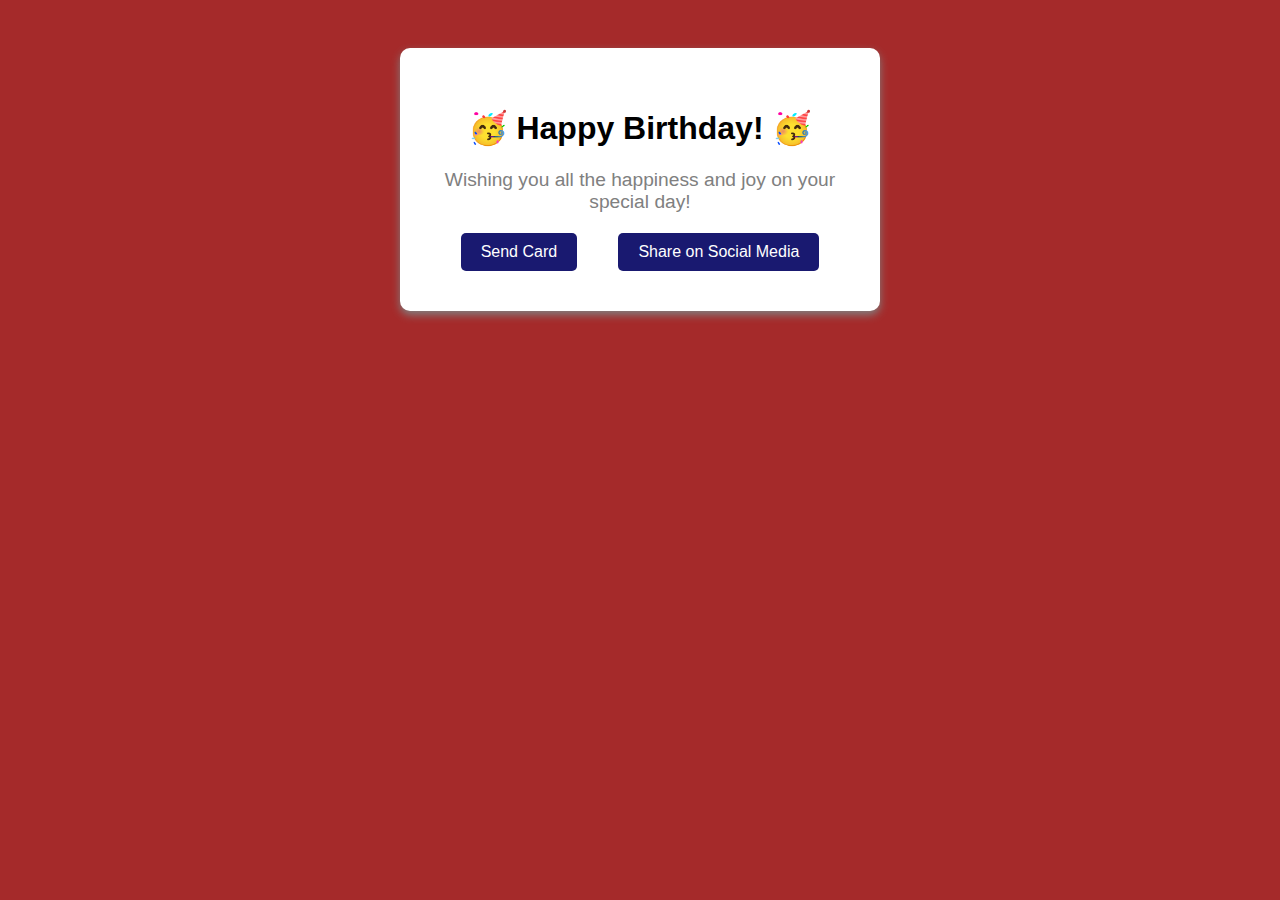
<file: CSS/Birthday Card/index.html>
<!DOCTYPE html>
<html lang="en">
  <head>
    <meta charset="utf-8">
    <meta name="viewport" content="width=device-width, initial-scale=1.0">
    <title>Greeting Card</title>
    <link href="styles.css" rel="stylesheet">
  </head>
  <body>
    <div class="card" id="greeting-card">
      <h1>Happy Birthday!</h1>

      <p class="message">
        Wishing you all the happiness and joy on your special day!
      </p>

      <div class="card-links">
        <a href="#send" class="send-link">Send Card</a>
        <a href="#share" class="share-link">Share on Social Media</a>
      </div>
  	</div>

  <section id="send">
    <h2>Sending your card...</h2>
    <p>Card successfully sent to your recipient!</p>
  </section>

  <section id="share">
    <h2>Sharing your card...</h2>
    <p>Your card was shared on social media!</p>
  </section>

  </body>
</html>
</file>
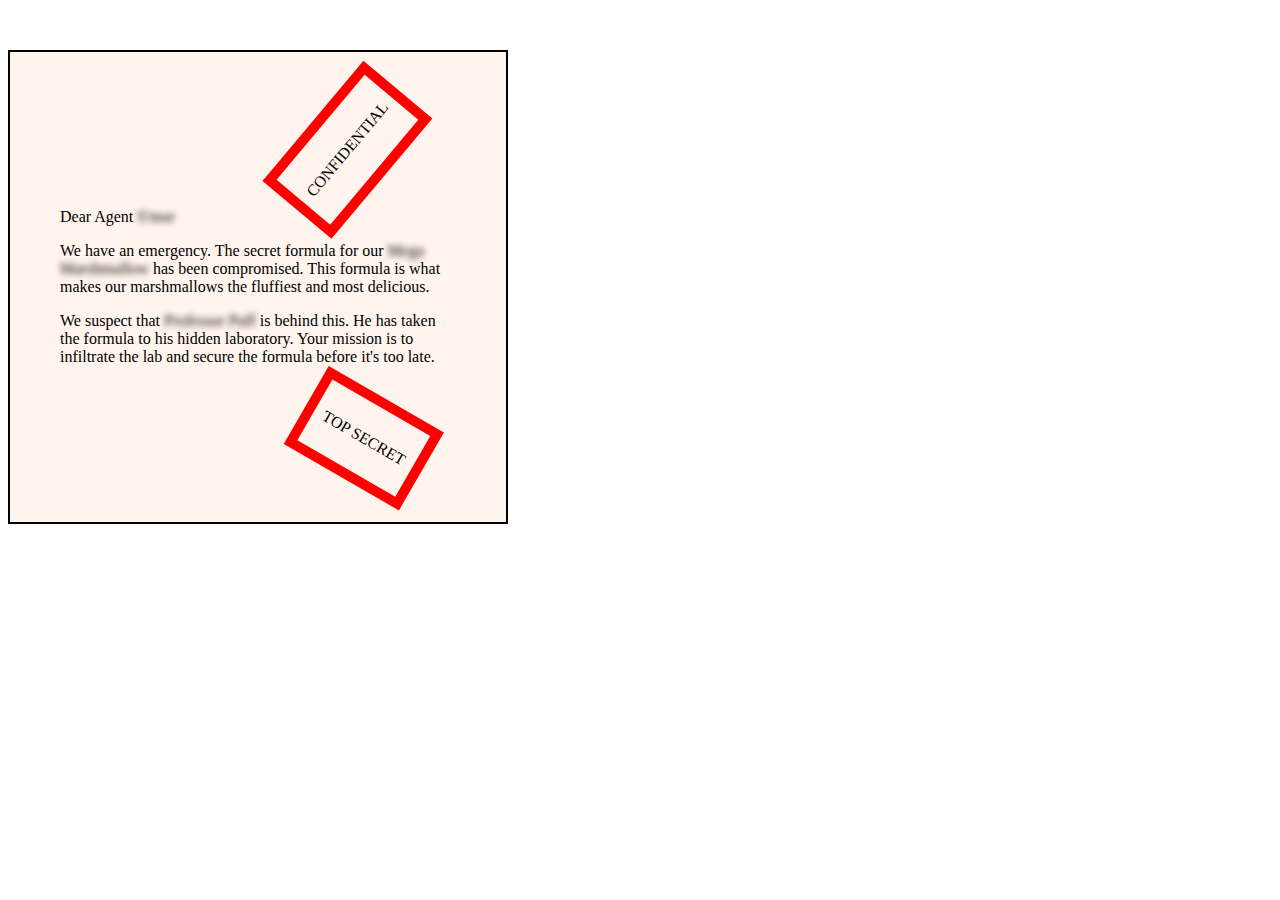
<file: CSS/Build a Confidential Email Page/index.html>
<!DOCTYPE html>
<html lang="en">

<head>
  <meta charset="UTF-8">
  <meta name="viewport" content="width=device-width, initial-scale=1.0">
  <title>Confidential Email</title>
  <link rel="stylesheet" href="styles.css">

</head>

<body>
  <main id="email">
    <div id="confidential">
      <p>CONFIDENTIAL</p>
      </div>
      <p>Dear Agent <span class="blurred">S'mor</span></p>
      <p>We have an emergency. The secret formula for our <span class="blurred">Mega Marshmallow</span> has been compromised. This formula is what makes our marshmallows the fluffiest and most delicious.</p>
      <p>We suspect that <span class="blurred">Professor Puff</span> is behind this. He has taken the formula to his hidden laboratory. Your mission is to infiltrate the lab and secure the formula before it's too late.</p>
    <div id="top-secret">
      <p>TOP SECRET</p>
      </div>
    </main>

</body>

</html>
</file>
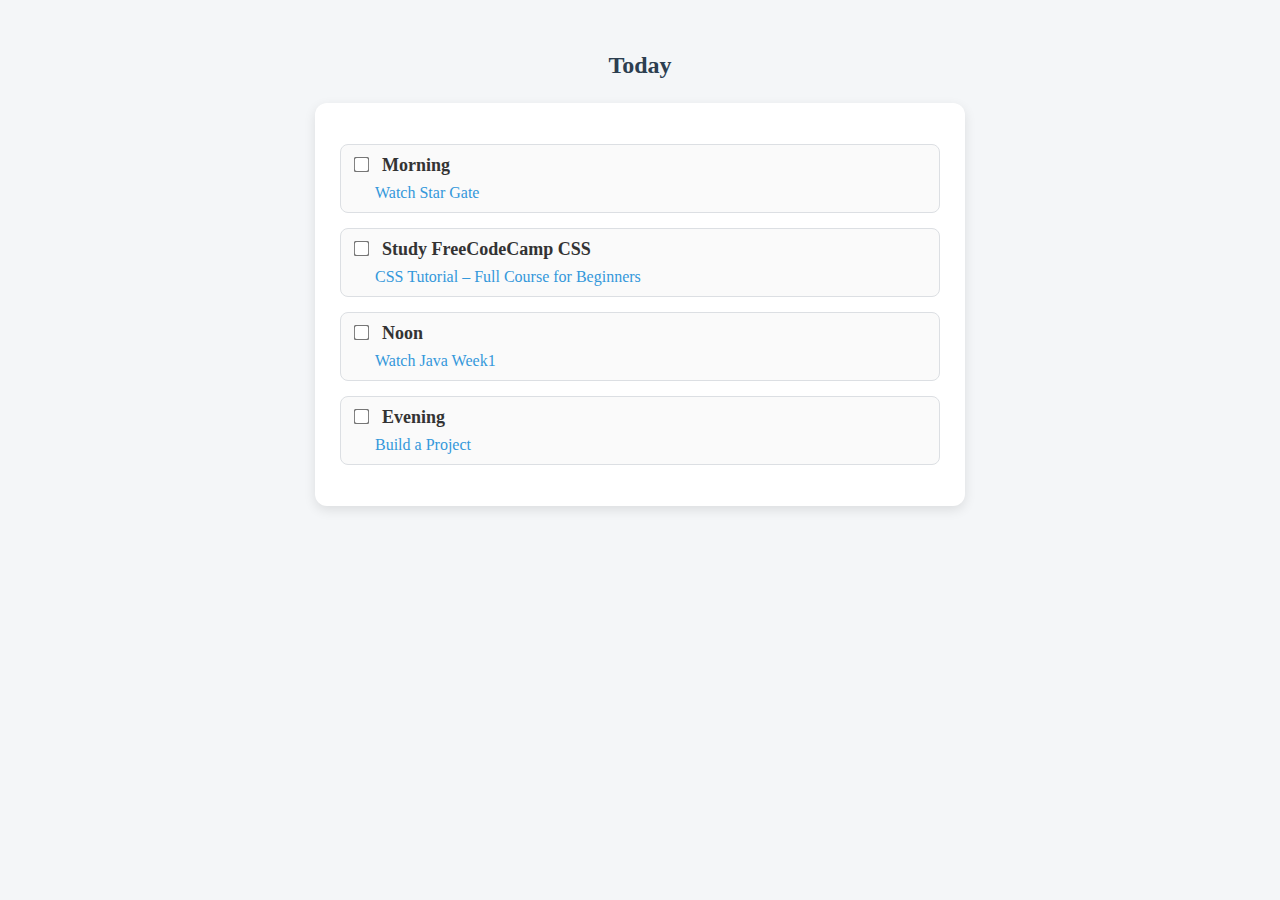
<file: CSS/To Do List/index.html>
<!DOCTYPE html>
<html lang="en">

<head>
    <meta charset="utf-8">
    <title>Styled To-Do List</title>
     <link rel="stylesheet" href="styles.css">
</head>

<body>
  <h2>Today</h2>
  <div class="container">
    <ul class="todo-list">
        <li>
            <input type="checkbox" id="task1">
            <label for="task1">Morning</label>
            <ul class="sub-item">
                <li>
                    <a class="sub-item-link" href="https://www.primevideo.com/dp/amzn1.dv.gti.dea9f682-0d02-e1cc-ddba-65087e2d518b?autoplay=0&ref_=atv_cf_strg_wb" target="_blank">Watch Star Gate</a>
                </li>
            </ul>

        </li>
        <li>
            <input type="checkbox" id="task2">
            <label for="task2">Study FreeCodeCamp CSS</label>
            <ul class="sub-item">
              <li>
                <a class="sub-item-link" href="https://www.youtube.com/watch?v=OXGznpKZ_sA&t=25s" target="_blank">
CSS Tutorial – Full Course for Beginners</a>
              </li>
            </ul>
        </li>
        <li>
            <input type="checkbox" id="task3">
            <label for="task3">Noon</label>
            <ul class="sub-item">
              <li>
                <a class="sub-item-link" href="https://www.youtube.com/watch?v=3a1FXBR6QXY&list=PLZ2ps__7DhBaXTORd_OKXZRXCMh3dGnBZ" target="_blank"> Watch Java Week1</a>
              </li>
            </ul>
        </li>
        <li>
            <input type="checkbox" id="task4">
            <label for="task4">Evening</label>
            <ul class="sub-item">
              <li>
                <a class="sub-item-link" href="https://www.freecodecamp.org/learn/full-stack-developer/" target="_blank">Build a Project</a>
                </li>
            </ul>
        </li>
    </ul>
    </<div>
</body>

</html>
</file>
<file: CSS/Birthday Card/styles.css>
body {
  font-family: Arial, sans-serif;
  padding: 40px;
  text-align: center;
  background-color: brown;
}

.card {
  background-color: white;
  max-width: 400px;
  padding: 40px;
  margin: 0 auto;
  border-radius: 10px;
  box-shadow: 0 4px 8px gray;
  transition: transform 0.3s, background-color 0.3s ease
}

.card:hover {
  background-color: khaki;
  transform: scale(1.1);
}

h1::before {
  content: "🥳 ";
}

h1::after {
  content: " 🥳";
}

.message {
  font-size: 1.2em;
  color: gray;
  margin-bottom: 20px;
}

.card-links {
  margin-top: 20px;
  display: flex;
  justify-content: space-around;
}

.card-links a {
  text-decoration: none;
  font-size: 1em;
  padding: 10px 20px;
  border-radius: 5px;
  color: white;
  background-color: midnightblue;
  transition: background-color 0.3s ease;
}

.card-links a:hover {
  background-color: orangered;
}

.card-links a:active {
  background-color: midnightblue;
}

.card-links a:focus {
  outline: 2px solid yellow;
}

.card-links a:visited {
  color: crimson;
}


section {
  margin: 20px auto;
  max-width: 600px;
  background-color: whitesmoke;
  padding: 20px;
  border-radius: 10px;
  display:none;
}

section:hover{
  transform: skewX(10deg);
}
section:target{
  display :block;
}
</file>
<file: CSS/Build a Confidential Email Page/styles.css>
#email{
  box-sizing: border-box;
  padding:50px;
  margin-top:50px;
  width:500px;
  border:2px solid black;
  background-color:#FFF5EE;
}
#confidential{
  display:inline-block;
  padding:10px;
  margin-left:50%;
  border:10px solid red;
  transform:rotate(-50deg) translate(5px, 10px);
}
#top-secret{
  display:inline-block;
  padding:10px;
  margin-left:60%;
  border:10px solid red;
  transform:rotate(30deg) translate(5px, 10px);
}
.blurred{
  filter:blur(3px);
}
</file>
<file: CSS/To Do List/styles.css>
body{
  font-family:"Segoe UI";
  background: #f4f6f8;
    margin: 0;
  padding: 2rem;
  color: #333;
}
.container{
  max-width:600px;
  margin: auto;
  background: #ffffff;
  padding: 25px;
  border-radius: 12px;
  box-shadow: 0 4px 12px rgba(0, 0, 0, 0.1);
}
h2 {
  text-align: center;
  color: #2c3e50;
  margin-bottom: 1.5rem;
}
.todo-list {
  list-style: none;
  padding-left: 0;
}
.todo-list > li {
  margin-bottom: 15px;
  padding: 10px;
  border: 1px solid #dcdfe3;
  border-radius: 8px;
  background-color: #fafafa;
  transition: background 0.3s ease;
}
  .todo-list > li:hover {
  background-color: #5d7286;
  color:white;
}
input[type="checkbox"] {
  margin-right: 10px;
  transform: scale(1.2);
}
label{
  font-weight:bold;
  font-size:18px;
}
/* Sub-items */
.sub-item {
  list-style: none;
  margin-top: 0.5rem;
  padding-left: 1.5rem;
}

.sub-item-link,
.sub-item a {
  text-decoration: none;
  color: #3498db;
  font-weight: normal;
  transition: color 0.2s ease;
}
a{
  text-decoration:None;
}
a:hover {
  text-decoration: None;
  color:red;
}
a:visited {
  text-decoration: None;
  color:purple;
}
a:active{
  color:brown;
}
  a:focus{
    outline: 2px solid black;
  }
</file>
